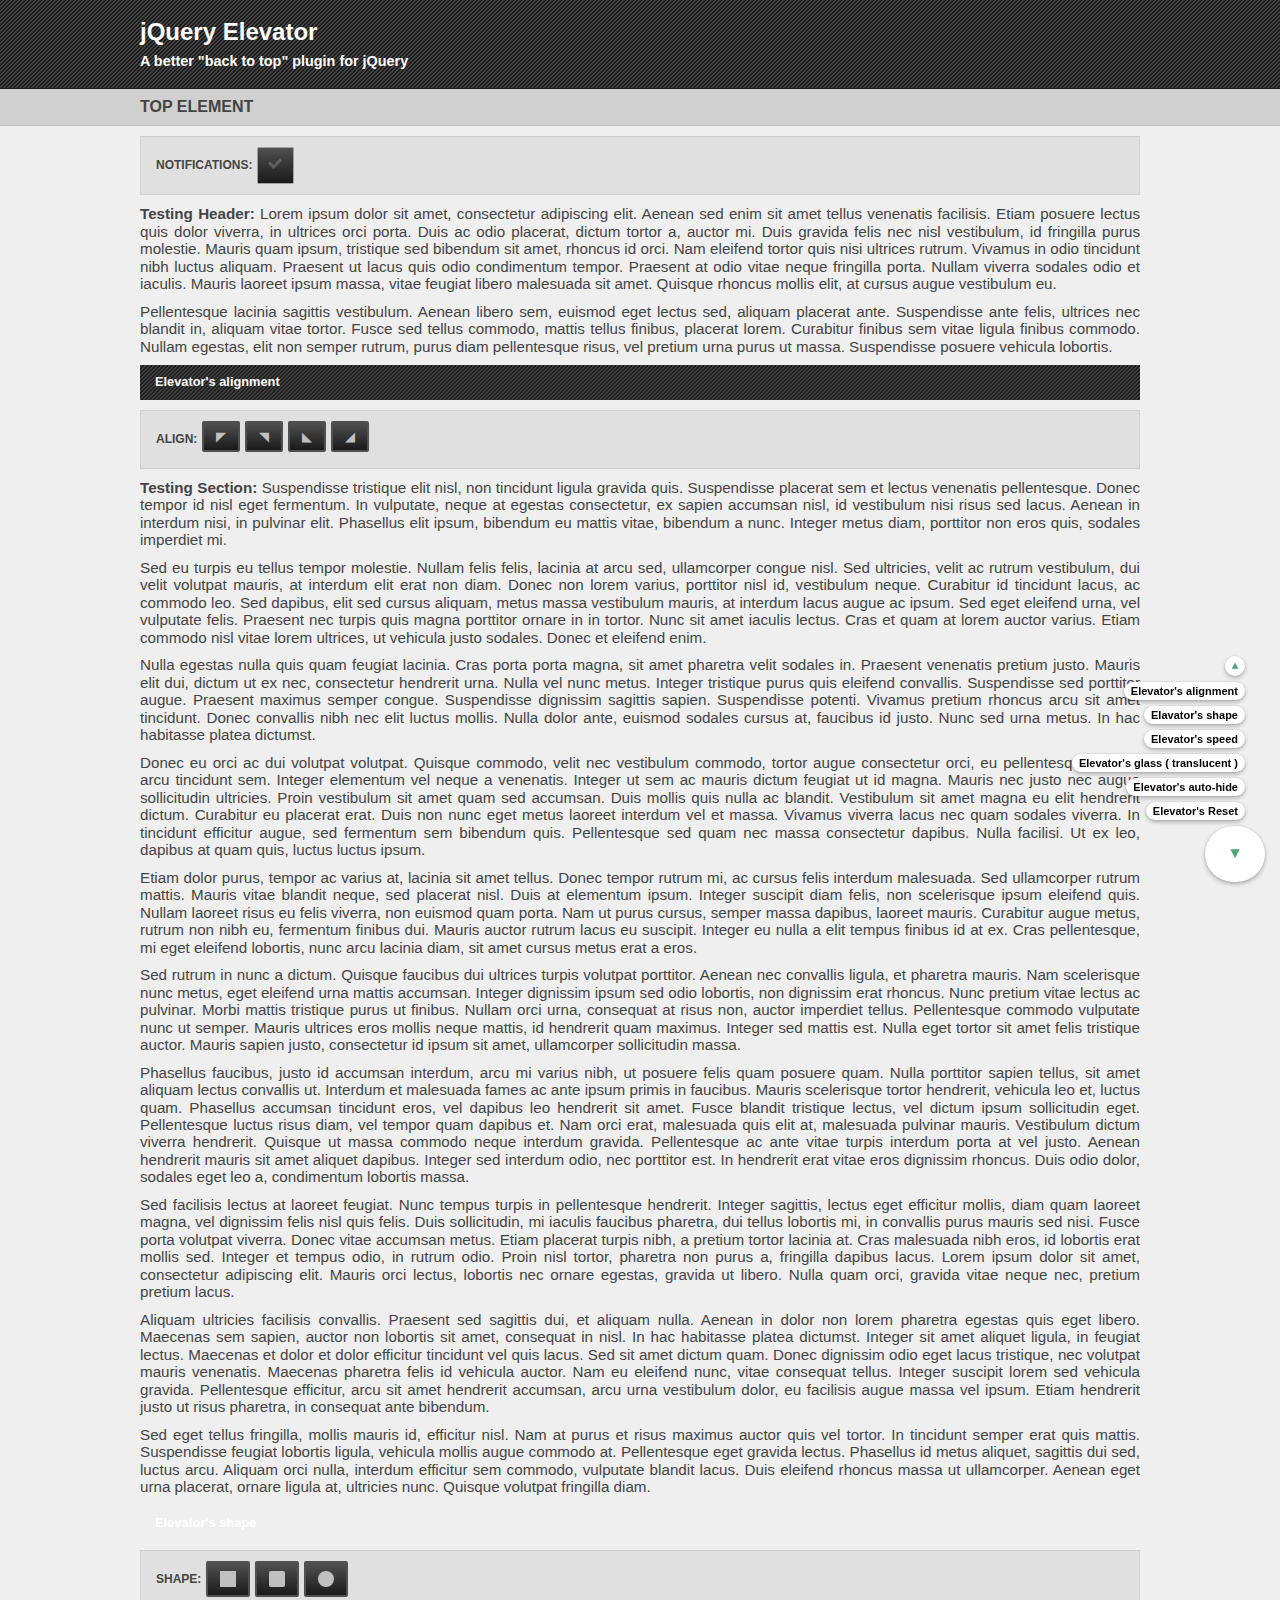
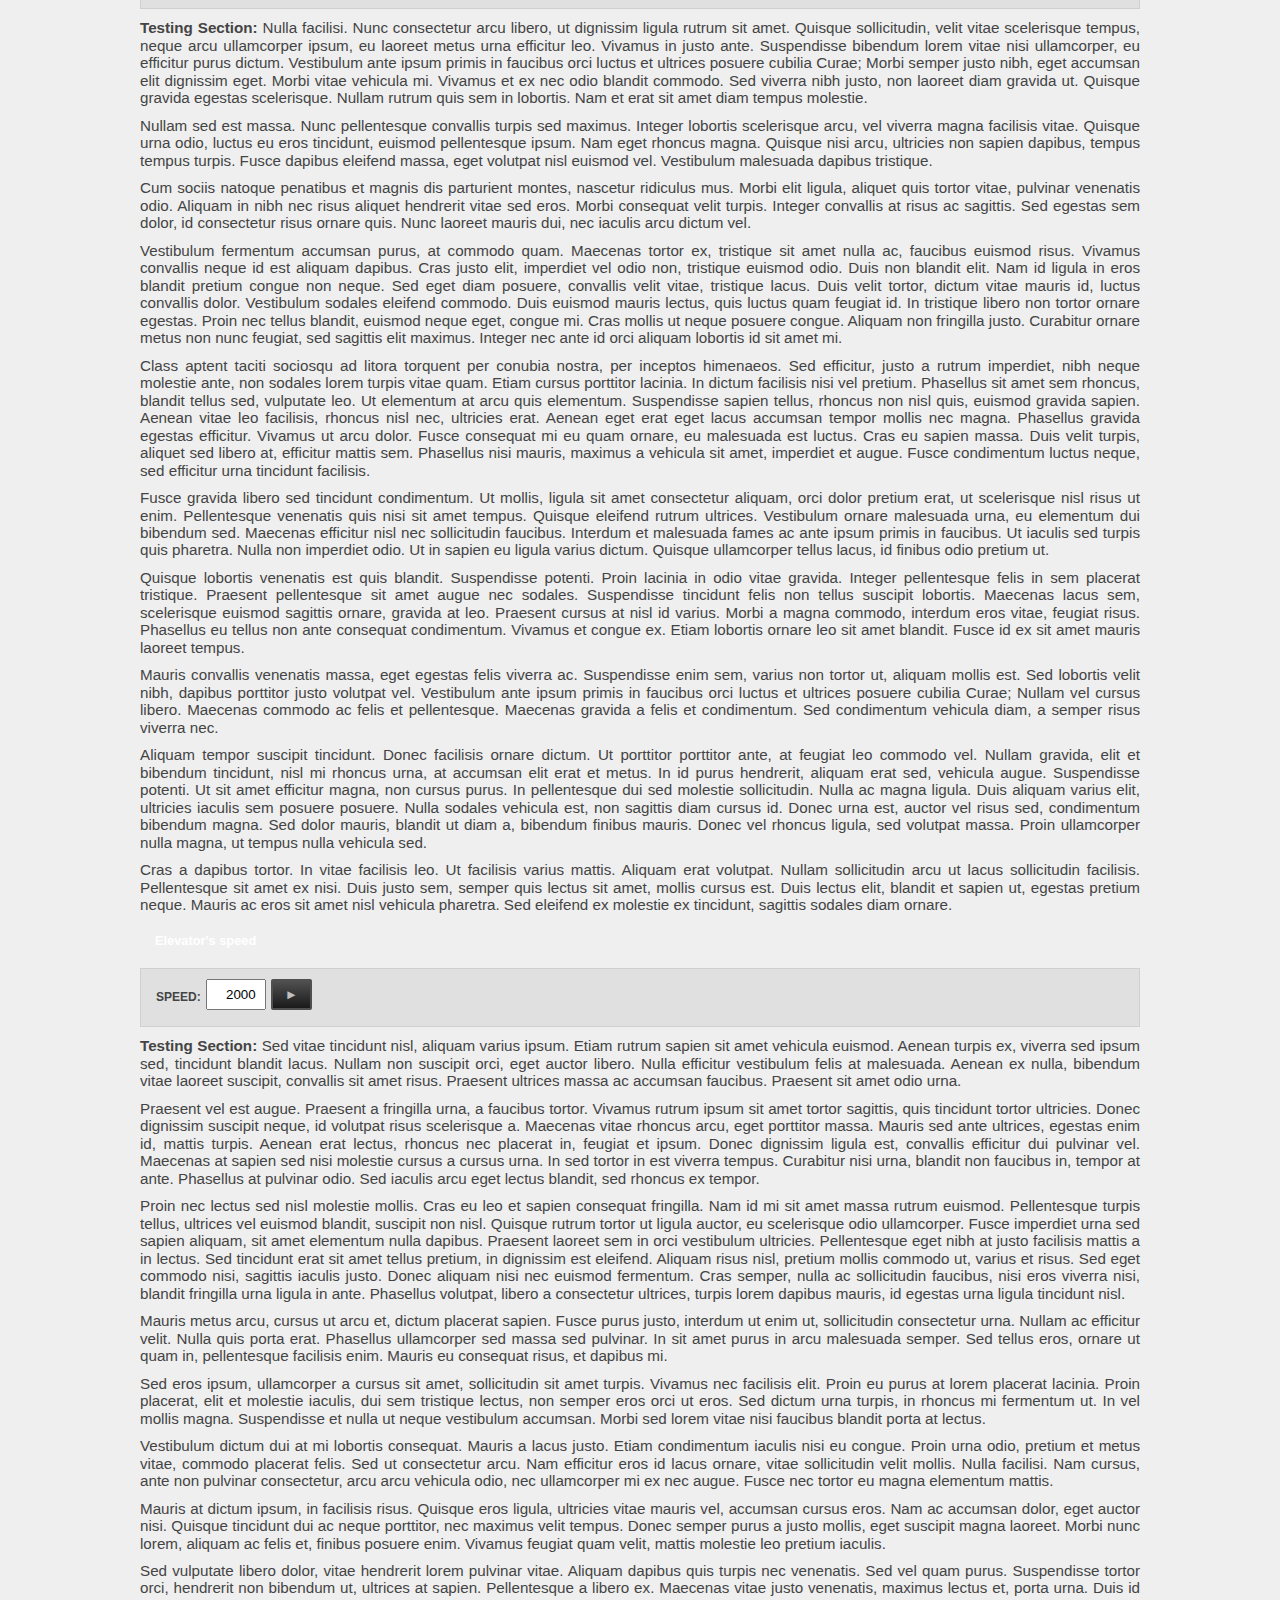
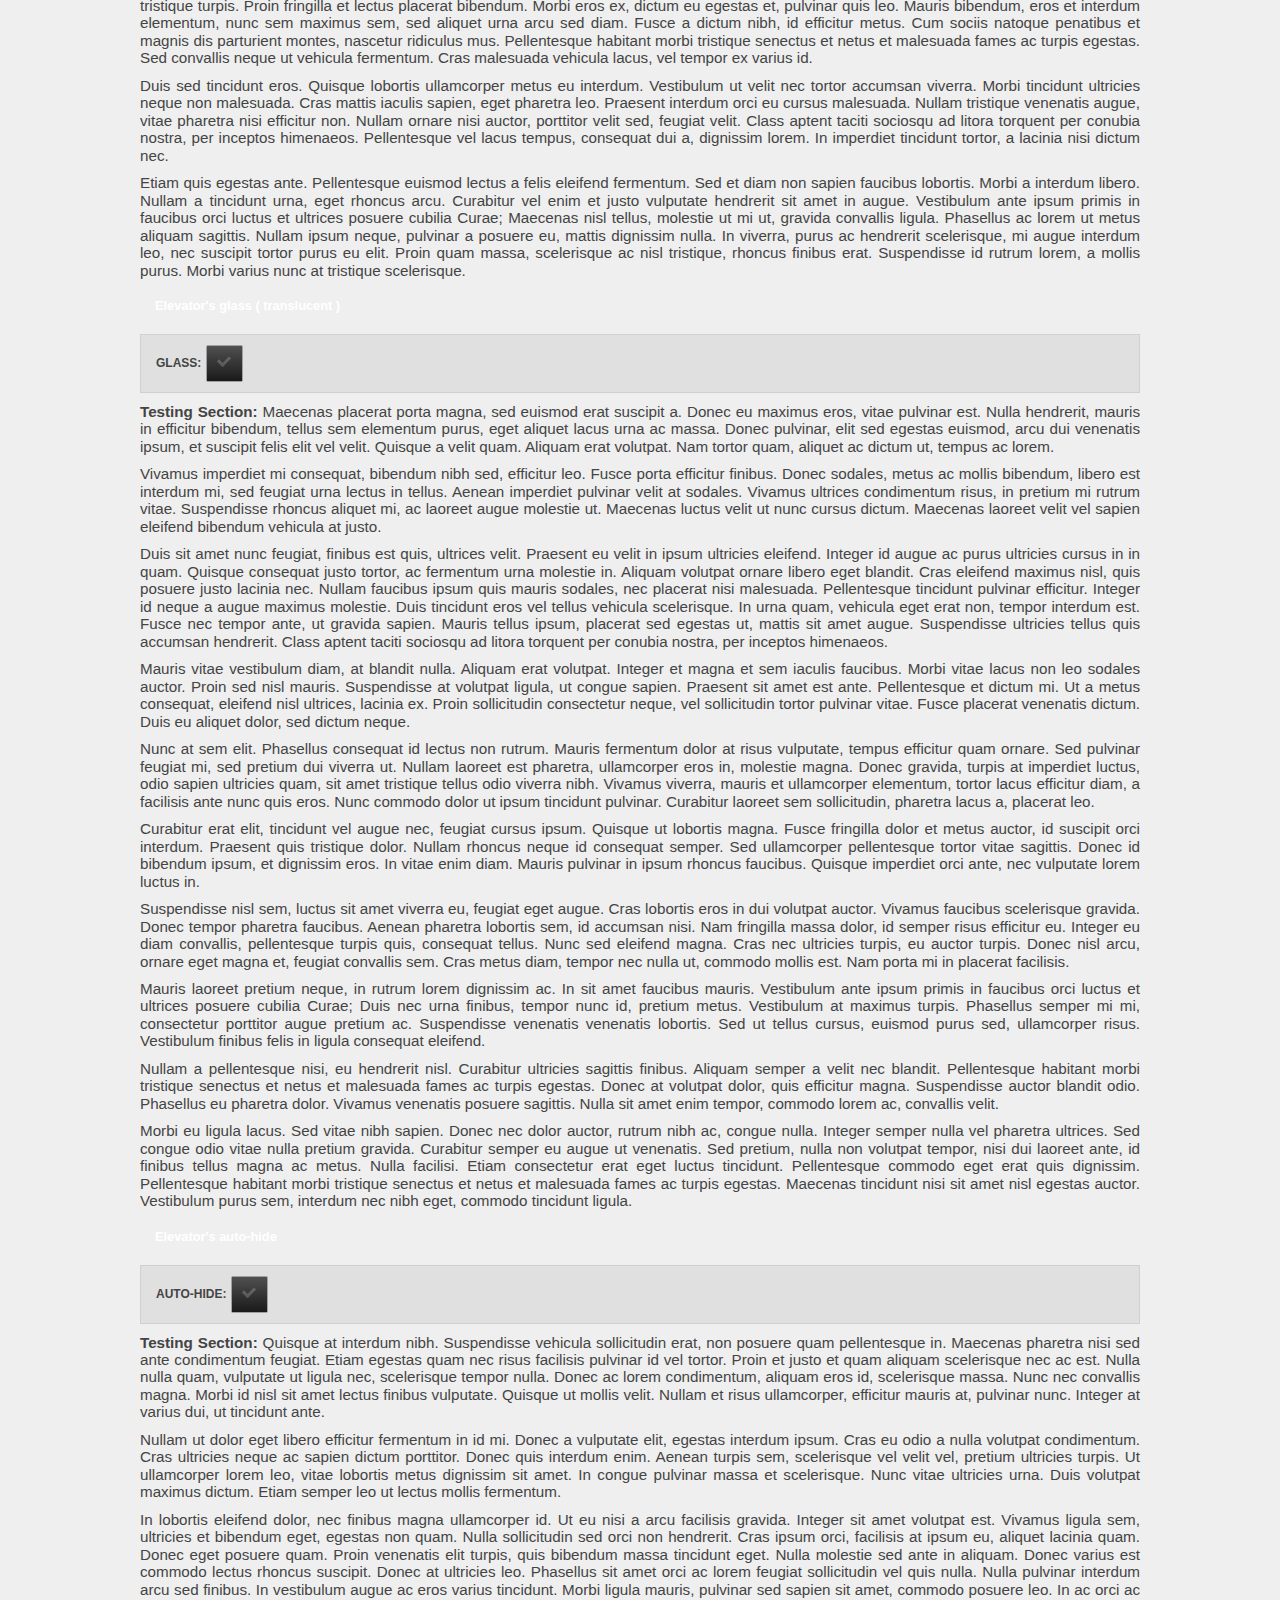
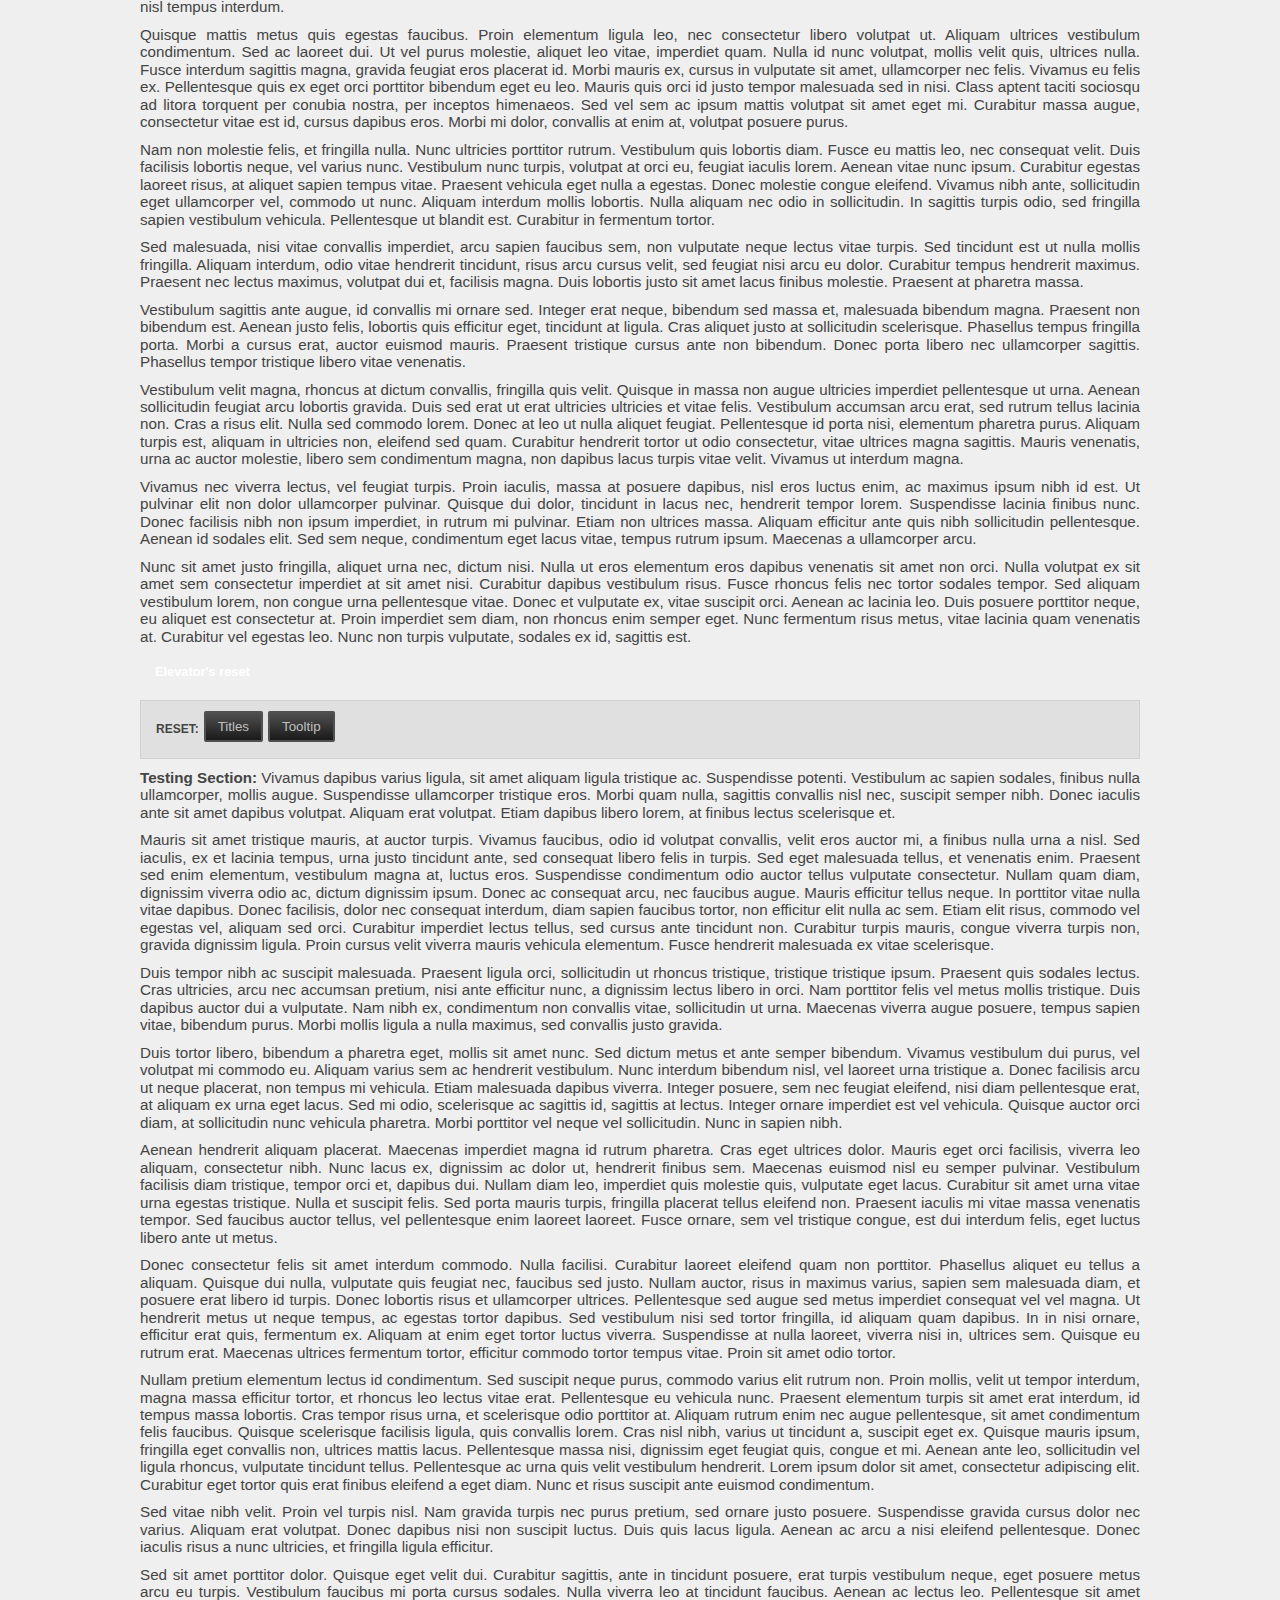
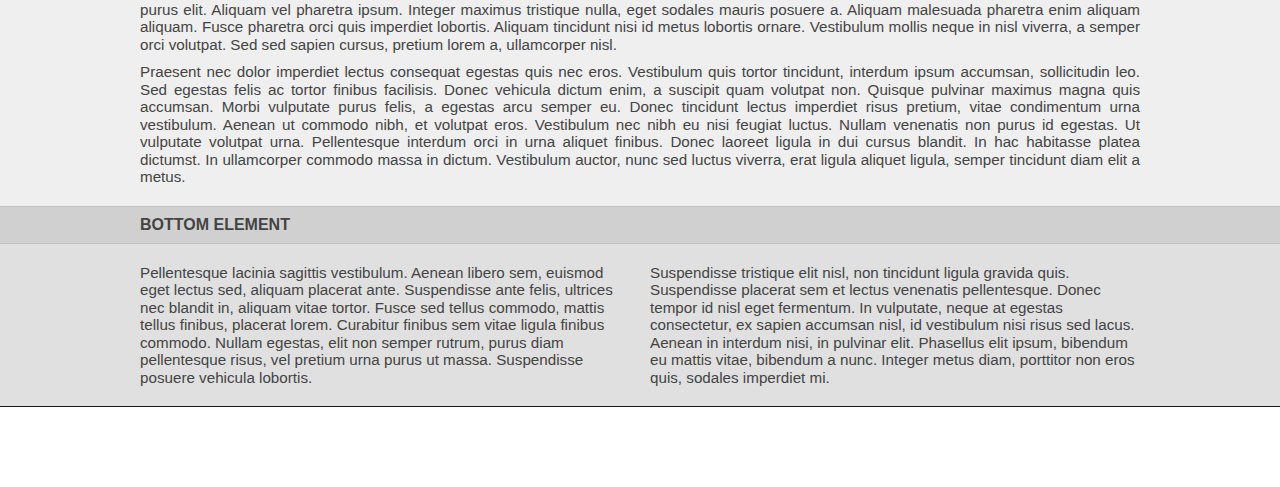
<file: assets/jq plugins/jquery-plugin-for-scroll-to-top-bottom-buttons-elevator/examples/index.html>
<!doctype html>
<html class="no-js" lang="">
<head>
    <meta charset="utf-8">
    <meta http-equiv="X-UA-Compatible" content="IE=edge">
    <title>jQuery Elevator</title>
    <meta name="description" content="inZycle - jQuery plugin: jQuery Elevator">
    <meta name="viewport" content="width=device-width, initial-scale=1">
    <link rel="stylesheet" type="text/css" href="../dist/jquery.elevator.min.css" />
    <link rel="stylesheet" type="text/css" href="css/reset.min.css" />
    <link rel="stylesheet" type="text/css" href="css/styles.css" />
</head>
<body>

    <!--[if lt IE 8]>
    <p class="browserupgrade">You are using an <strong>outdated</strong> browser. Please <a href="http://browsehappy.com/">upgrade your browser</a> to improve your experience.</p>
    <![endif]-->

    <header id="header" class="stripe">
        <div class="container">
            <h1>jQuery Elevator</h1>
            <h2>A better "back to top" plugin for jQuery</h2>
        </div>
    </header>

    <div id="top-element" data-title="Top element for elevator">
        <div class="container">
            <span>Top Element</span>
        </div>
    </div>

    <main id="main">

        <div class="container">

            <div class="controls">
                <div class="controls-notifications clearfix">
                    <span>Notifications: </span>

                    <div class="controls-checkbox">
                        <input type="checkbox" value="" id="controls-notifications" name="notifications" />
                        <label for="controls-notifications"></label>
                    </div>

                </div>
            </div>

            <p><strong>Testing Header:</strong> Lorem ipsum dolor sit amet, consectetur adipiscing elit. Aenean sed enim sit amet tellus venenatis facilisis. Etiam posuere lectus quis dolor viverra, in ultrices orci porta. Duis ac odio placerat, dictum tortor a, auctor mi. Duis gravida felis nec nisl vestibulum, id fringilla purus molestie. Mauris quam ipsum, tristique sed bibendum sit amet, rhoncus id orci. Nam eleifend tortor quis nisi ultrices rutrum. Vivamus in odio tincidunt nibh luctus aliquam. Praesent ut lacus quis odio condimentum tempor. Praesent at odio vitae neque fringilla porta. Nullam viverra sodales odio et iaculis. Mauris laoreet ipsum massa, vitae feugiat libero malesuada sit amet. Quisque rhoncus mollis elit, at cursus augue vestibulum eu.</p>
            <p>Pellentesque lacinia sagittis vestibulum. Aenean libero sem, euismod eget lectus sed, aliquam placerat ante. Suspendisse ante felis, ultrices nec blandit in, aliquam vitae tortor. Fusce sed tellus commodo, mattis tellus finibus, placerat lorem. Curabitur finibus sem vitae ligula finibus commodo. Nullam egestas, elit non semper rutrum, purus diam pellentesque risus, vel pretium urna purus ut massa. Suspendisse posuere vehicula lobortis.</p>
            <div class="section stripe" data-title="Elevator's alignment">
                <p>Elevator's alignment</p>
            </div>
            <div class="controls">
                <div class="controls-align clearfix">
                    <span>Align: </span>
                    <button data-align="top left" title="Top and Left">&#9700;</button>
                    <button data-align="top right" title="Top and Right">&#9701;</button>
                    <button data-align="bottom left" title="Bottom and Left">&#9699;</button>
                    <button data-align="bottom right" title="Bottom and Right">&#9698;</button>
                </div>
            </div>
            <p><strong>Testing Section:</strong> Suspendisse tristique elit nisl, non tincidunt ligula gravida quis. Suspendisse placerat sem et lectus venenatis pellentesque. Donec tempor id nisl eget fermentum. In vulputate, neque at egestas consectetur, ex sapien accumsan nisl, id vestibulum nisi risus sed lacus. Aenean in interdum nisi, in pulvinar elit. Phasellus elit ipsum, bibendum eu mattis vitae, bibendum a nunc. Integer metus diam, porttitor non eros quis, sodales imperdiet mi.</p>
            <p>Sed eu turpis eu tellus tempor molestie. Nullam felis felis, lacinia at arcu sed, ullamcorper congue nisl. Sed ultricies, velit ac rutrum vestibulum, dui velit volutpat mauris, at interdum elit erat non diam. Donec non lorem varius, porttitor nisl id, vestibulum neque. Curabitur id tincidunt lacus, ac commodo leo. Sed dapibus, elit sed cursus aliquam, metus massa vestibulum mauris, at interdum lacus augue ac ipsum. Sed eget eleifend urna, vel vulputate felis. Praesent nec turpis quis magna porttitor ornare in in tortor. Nunc sit amet iaculis lectus. Cras et quam at lorem auctor varius. Etiam commodo nisl vitae lorem ultrices, ut vehicula justo sodales. Donec et eleifend enim.</p>
            <p>Nulla egestas nulla quis quam feugiat lacinia. Cras porta porta magna, sit amet pharetra velit sodales in. Praesent venenatis pretium justo. Mauris elit dui, dictum ut ex nec, consectetur hendrerit urna. Nulla vel nunc metus. Integer tristique purus quis eleifend convallis. Suspendisse sed porttitor augue. Praesent maximus semper congue. Suspendisse dignissim sagittis sapien. Suspendisse potenti. Vivamus pretium rhoncus arcu sit amet tincidunt. Donec convallis nibh nec elit luctus mollis. Nulla dolor ante, euismod sodales cursus at, faucibus id justo. Nunc sed urna metus. In hac habitasse platea dictumst.</p>
            <p>Donec eu orci ac dui volutpat volutpat. Quisque commodo, velit nec vestibulum commodo, tortor augue consectetur orci, eu pellentesque sapien arcu tincidunt sem. Integer elementum vel neque a venenatis. Integer ut sem ac mauris dictum feugiat ut id magna. Mauris nec justo nec augue sollicitudin ultricies. Proin vestibulum sit amet quam sed accumsan. Duis mollis quis nulla ac blandit. Vestibulum sit amet magna eu elit hendrerit dictum. Curabitur eu placerat erat. Duis non nunc eget metus laoreet interdum vel et massa. Vivamus viverra lacus nec quam sodales viverra. In tincidunt efficitur augue, sed fermentum sem bibendum quis. Pellentesque sed quam nec massa consectetur dapibus. Nulla facilisi. Ut ex leo, dapibus at quam quis, luctus luctus ipsum.</p>
            <p>Etiam dolor purus, tempor ac varius at, lacinia sit amet tellus. Donec tempor rutrum mi, ac cursus felis interdum malesuada. Sed ullamcorper rutrum mattis. Mauris vitae blandit neque, sed placerat nisl. Duis at elementum ipsum. Integer suscipit diam felis, non scelerisque ipsum eleifend quis. Nullam laoreet risus eu felis viverra, non euismod quam porta. Nam ut purus cursus, semper massa dapibus, laoreet mauris. Curabitur augue metus, rutrum non nibh eu, fermentum finibus dui. Mauris auctor rutrum lacus eu suscipit. Integer eu nulla a elit tempus finibus id at ex. Cras pellentesque, mi eget eleifend lobortis, nunc arcu lacinia diam, sit amet cursus metus erat a eros.</p>
            <p>Sed rutrum in nunc a dictum. Quisque faucibus dui ultrices turpis volutpat porttitor. Aenean nec convallis ligula, et pharetra mauris. Nam scelerisque nunc metus, eget eleifend urna mattis accumsan. Integer dignissim ipsum sed odio lobortis, non dignissim erat rhoncus. Nunc pretium vitae lectus ac pulvinar. Morbi mattis tristique purus ut finibus. Nullam orci urna, consequat at risus non, auctor imperdiet tellus. Pellentesque commodo vulputate nunc ut semper. Mauris ultrices eros mollis neque mattis, id hendrerit quam maximus. Integer sed mattis est. Nulla eget tortor sit amet felis tristique auctor. Mauris sapien justo, consectetur id ipsum sit amet, ullamcorper sollicitudin massa.</p>
            <p>Phasellus faucibus, justo id accumsan interdum, arcu mi varius nibh, ut posuere felis quam posuere quam. Nulla porttitor sapien tellus, sit amet aliquam lectus convallis ut. Interdum et malesuada fames ac ante ipsum primis in faucibus. Mauris scelerisque tortor hendrerit, vehicula leo et, luctus quam. Phasellus accumsan tincidunt eros, vel dapibus leo hendrerit sit amet. Fusce blandit tristique lectus, vel dictum ipsum sollicitudin eget. Pellentesque luctus risus diam, vel tempor quam dapibus et. Nam orci erat, malesuada quis elit at, malesuada pulvinar mauris. Vestibulum dictum viverra hendrerit. Quisque ut massa commodo neque interdum gravida. Pellentesque ac ante vitae turpis interdum porta at vel justo. Aenean hendrerit mauris sit amet aliquet dapibus. Integer sed interdum odio, nec porttitor est. In hendrerit erat vitae eros dignissim rhoncus. Duis odio dolor, sodales eget leo a, condimentum lobortis massa.</p>
            <p>Sed facilisis lectus at laoreet feugiat. Nunc tempus turpis in pellentesque hendrerit. Integer sagittis, lectus eget efficitur mollis, diam quam laoreet magna, vel dignissim felis nisl quis felis. Duis sollicitudin, mi iaculis faucibus pharetra, dui tellus lobortis mi, in convallis purus mauris sed nisi. Fusce porta volutpat viverra. Donec vitae accumsan metus. Etiam placerat turpis nibh, a pretium tortor lacinia at. Cras malesuada nibh eros, id lobortis erat mollis sed. Integer et tempus odio, in rutrum odio. Proin nisl tortor, pharetra non purus a, fringilla dapibus lacus. Lorem ipsum dolor sit amet, consectetur adipiscing elit. Mauris orci lectus, lobortis nec ornare egestas, gravida ut libero. Nulla quam orci, gravida vitae neque nec, pretium pretium lacus.</p>
            <p>Aliquam ultricies facilisis convallis. Praesent sed sagittis dui, et aliquam nulla. Aenean in dolor non lorem pharetra egestas quis eget libero. Maecenas sem sapien, auctor non lobortis sit amet, consequat in nisl. In hac habitasse platea dictumst. Integer sit amet aliquet ligula, in feugiat lectus. Maecenas et dolor et dolor efficitur tincidunt vel quis lacus. Sed sit amet dictum quam. Donec dignissim odio eget lacus tristique, nec volutpat mauris venenatis. Maecenas pharetra felis id vehicula auctor. Nam eu eleifend nunc, vitae consequat tellus. Integer suscipit lorem sed vehicula gravida. Pellentesque efficitur, arcu sit amet hendrerit accumsan, arcu urna vestibulum dolor, eu facilisis augue massa vel ipsum. Etiam hendrerit justo ut risus pharetra, in consequat ante bibendum.</p>
            <p>Sed eget tellus fringilla, mollis mauris id, efficitur nisl. Nam at purus et risus maximus auctor quis vel tortor. In tincidunt semper erat quis mattis. Suspendisse feugiat lobortis ligula, vehicula mollis augue commodo at. Pellentesque eget gravida lectus. Phasellus id metus aliquet, sagittis dui sed, luctus arcu. Aliquam orci nulla, interdum efficitur sem commodo, vulputate blandit lacus. Duis eleifend rhoncus massa ut ullamcorper. Aenean eget urna placerat, ornare ligula at, ultricies nunc. Quisque volutpat fringilla diam.</p>
            <div class="section stripe" data-title="Elavator's shape">
                <p>Elevator's shape</p>
            </div>
            <div class="controls">
                <div class="controls-shape clearfix">
                    <span>Shape: </span>
                    <button data-shape="square" title="Square Shape"><i class="shape-square"></i></button>
                    <button data-shape="rounded" title="Rounded Shape"><i class="shape-rounded"></i></button>
                    <button data-shape="circle" title="Circle Shape"><i class="shape-circle"></i></button>
                </div>
            </div>
            <p><strong>Testing Section:</strong> Nulla facilisi. Nunc consectetur arcu libero, ut dignissim ligula rutrum sit amet. Quisque sollicitudin, velit vitae scelerisque tempus, neque arcu ullamcorper ipsum, eu laoreet metus urna efficitur leo. Vivamus in justo ante. Suspendisse bibendum lorem vitae nisi ullamcorper, eu efficitur purus dictum. Vestibulum ante ipsum primis in faucibus orci luctus et ultrices posuere cubilia Curae; Morbi semper justo nibh, eget accumsan elit dignissim eget. Morbi vitae vehicula mi. Vivamus et ex nec odio blandit commodo. Sed viverra nibh justo, non laoreet diam gravida ut. Quisque gravida egestas scelerisque. Nullam rutrum quis sem in lobortis. Nam et erat sit amet diam tempus molestie.</p>
            <p>Nullam sed est massa. Nunc pellentesque convallis turpis sed maximus. Integer lobortis scelerisque arcu, vel viverra magna facilisis vitae. Quisque urna odio, luctus eu eros tincidunt, euismod pellentesque ipsum. Nam eget rhoncus magna. Quisque nisi arcu, ultricies non sapien dapibus, tempus tempus turpis. Fusce dapibus eleifend massa, eget volutpat nisl euismod vel. Vestibulum malesuada dapibus tristique.</p>
            <p>Cum sociis natoque penatibus et magnis dis parturient montes, nascetur ridiculus mus. Morbi elit ligula, aliquet quis tortor vitae, pulvinar venenatis odio. Aliquam in nibh nec risus aliquet hendrerit vitae sed eros. Morbi consequat velit turpis. Integer convallis at risus ac sagittis. Sed egestas sem dolor, id consectetur risus ornare quis. Nunc laoreet mauris dui, nec iaculis arcu dictum vel.</p>
            <p>Vestibulum fermentum accumsan purus, at commodo quam. Maecenas tortor ex, tristique sit amet nulla ac, faucibus euismod risus. Vivamus convallis neque id est aliquam dapibus. Cras justo elit, imperdiet vel odio non, tristique euismod odio. Duis non blandit elit. Nam id ligula in eros blandit pretium congue non neque. Sed eget diam posuere, convallis velit vitae, tristique lacus. Duis velit tortor, dictum vitae mauris id, luctus convallis dolor. Vestibulum sodales eleifend commodo. Duis euismod mauris lectus, quis luctus quam feugiat id. In tristique libero non tortor ornare egestas. Proin nec tellus blandit, euismod neque eget, congue mi. Cras mollis ut neque posuere congue. Aliquam non fringilla justo. Curabitur ornare metus non nunc feugiat, sed sagittis elit maximus. Integer nec ante id orci aliquam lobortis id sit amet mi.</p>
            <p>Class aptent taciti sociosqu ad litora torquent per conubia nostra, per inceptos himenaeos. Sed efficitur, justo a rutrum imperdiet, nibh neque molestie ante, non sodales lorem turpis vitae quam. Etiam cursus porttitor lacinia. In dictum facilisis nisi vel pretium. Phasellus sit amet sem rhoncus, blandit tellus sed, vulputate leo. Ut elementum at arcu quis elementum. Suspendisse sapien tellus, rhoncus non nisl quis, euismod gravida sapien. Aenean vitae leo facilisis, rhoncus nisl nec, ultricies erat. Aenean eget erat eget lacus accumsan tempor mollis nec magna. Phasellus gravida egestas efficitur. Vivamus ut arcu dolor. Fusce consequat mi eu quam ornare, eu malesuada est luctus. Cras eu sapien massa. Duis velit turpis, aliquet sed libero at, efficitur mattis sem. Phasellus nisi mauris, maximus a vehicula sit amet, imperdiet et augue. Fusce condimentum luctus neque, sed efficitur urna tincidunt facilisis.</p>
            <p>Fusce gravida libero sed tincidunt condimentum. Ut mollis, ligula sit amet consectetur aliquam, orci dolor pretium erat, ut scelerisque nisl risus ut enim. Pellentesque venenatis quis nisi sit amet tempus. Quisque eleifend rutrum ultrices. Vestibulum ornare malesuada urna, eu elementum dui bibendum sed. Maecenas efficitur nisl nec sollicitudin faucibus. Interdum et malesuada fames ac ante ipsum primis in faucibus. Ut iaculis sed turpis quis pharetra. Nulla non imperdiet odio. Ut in sapien eu ligula varius dictum. Quisque ullamcorper tellus lacus, id finibus odio pretium ut.</p>
            <p>Quisque lobortis venenatis est quis blandit. Suspendisse potenti. Proin lacinia in odio vitae gravida. Integer pellentesque felis in sem placerat tristique. Praesent pellentesque sit amet augue nec sodales. Suspendisse tincidunt felis non tellus suscipit lobortis. Maecenas lacus sem, scelerisque euismod sagittis ornare, gravida at leo. Praesent cursus at nisl id varius. Morbi a magna commodo, interdum eros vitae, feugiat risus. Phasellus eu tellus non ante consequat condimentum. Vivamus et congue ex. Etiam lobortis ornare leo sit amet blandit. Fusce id ex sit amet mauris laoreet tempus.</p>
            <p>Mauris convallis venenatis massa, eget egestas felis viverra ac. Suspendisse enim sem, varius non tortor ut, aliquam mollis est. Sed lobortis velit nibh, dapibus porttitor justo volutpat vel. Vestibulum ante ipsum primis in faucibus orci luctus et ultrices posuere cubilia Curae; Nullam vel cursus libero. Maecenas commodo ac felis et pellentesque. Maecenas gravida a felis et condimentum. Sed condimentum vehicula diam, a semper risus viverra nec.</p>
            <p>Aliquam tempor suscipit tincidunt. Donec facilisis ornare dictum. Ut porttitor porttitor ante, at feugiat leo commodo vel. Nullam gravida, elit et bibendum tincidunt, nisl mi rhoncus urna, at accumsan elit erat et metus. In id purus hendrerit, aliquam erat sed, vehicula augue. Suspendisse potenti. Ut sit amet efficitur magna, non cursus purus. In pellentesque dui sed molestie sollicitudin. Nulla ac magna ligula. Duis aliquam varius elit, ultricies iaculis sem posuere posuere. Nulla sodales vehicula est, non sagittis diam cursus id. Donec urna est, auctor vel risus sed, condimentum bibendum magna. Sed dolor mauris, blandit ut diam a, bibendum finibus mauris. Donec vel rhoncus ligula, sed volutpat massa. Proin ullamcorper nulla magna, ut tempus nulla vehicula sed.</p>
            <p>Cras a dapibus tortor. In vitae facilisis leo. Ut facilisis varius mattis. Aliquam erat volutpat. Nullam sollicitudin arcu ut lacus sollicitudin facilisis. Pellentesque sit amet ex nisi. Duis justo sem, semper quis lectus sit amet, mollis cursus est. Duis lectus elit, blandit et sapien ut, egestas pretium neque. Mauris ac eros sit amet nisl vehicula pharetra. Sed eleifend ex molestie ex tincidunt, sagittis sodales diam ornare.</p>
            <div class="section stripe" data-title="Elevator's speed">
                <p>Elevator's speed</p>
            </div>
            <div class="controls">
                <div class="controls-speed clearfix">
                    <span>Speed: </span>
                    <input type="text" name="speed" maxlength="5" value="2000" />
                    <button>&#9658;</button>
                </div>
            </div>
            <p><strong>Testing Section:</strong> Sed vitae tincidunt nisl, aliquam varius ipsum. Etiam rutrum sapien sit amet vehicula euismod. Aenean turpis ex, viverra sed ipsum sed, tincidunt blandit lacus. Nullam non suscipit orci, eget auctor libero. Nulla efficitur vestibulum felis at malesuada. Aenean ex nulla, bibendum vitae laoreet suscipit, convallis sit amet risus. Praesent ultrices massa ac accumsan faucibus. Praesent sit amet odio urna.</p>
            <p>Praesent vel est augue. Praesent a fringilla urna, a faucibus tortor. Vivamus rutrum ipsum sit amet tortor sagittis, quis tincidunt tortor ultricies. Donec dignissim suscipit neque, id volutpat risus scelerisque a. Maecenas vitae rhoncus arcu, eget porttitor massa. Mauris sed ante ultrices, egestas enim id, mattis turpis. Aenean erat lectus, rhoncus nec placerat in, feugiat et ipsum. Donec dignissim ligula est, convallis efficitur dui pulvinar vel. Maecenas at sapien sed nisi molestie cursus a cursus urna. In sed tortor in est viverra tempus. Curabitur nisi urna, blandit non faucibus in, tempor at ante. Phasellus at pulvinar odio. Sed iaculis arcu eget lectus blandit, sed rhoncus ex tempor.</p>
            <p>Proin nec lectus sed nisl molestie mollis. Cras eu leo et sapien consequat fringilla. Nam id mi sit amet massa rutrum euismod. Pellentesque turpis tellus, ultrices vel euismod blandit, suscipit non nisl. Quisque rutrum tortor ut ligula auctor, eu scelerisque odio ullamcorper. Fusce imperdiet urna sed sapien aliquam, sit amet elementum nulla dapibus. Praesent laoreet sem in orci vestibulum ultricies. Pellentesque eget nibh at justo facilisis mattis a in lectus. Sed tincidunt erat sit amet tellus pretium, in dignissim est eleifend. Aliquam risus nisl, pretium mollis commodo ut, varius et risus. Sed eget commodo nisi, sagittis iaculis justo. Donec aliquam nisi nec euismod fermentum. Cras semper, nulla ac sollicitudin faucibus, nisi eros viverra nisi, blandit fringilla urna ligula in ante. Phasellus volutpat, libero a consectetur ultrices, turpis lorem dapibus mauris, id egestas urna ligula tincidunt nisl.</p>
            <p>Mauris metus arcu, cursus ut arcu et, dictum placerat sapien. Fusce purus justo, interdum ut enim ut, sollicitudin consectetur urna. Nullam ac efficitur velit. Nulla quis porta erat. Phasellus ullamcorper sed massa sed pulvinar. In sit amet purus in arcu malesuada semper. Sed tellus eros, ornare ut quam in, pellentesque facilisis enim. Mauris eu consequat risus, et dapibus mi.</p>
            <p>Sed eros ipsum, ullamcorper a cursus sit amet, sollicitudin sit amet turpis. Vivamus nec facilisis elit. Proin eu purus at lorem placerat lacinia. Proin placerat, elit et molestie iaculis, dui sem tristique lectus, non semper eros orci ut eros. Sed dictum urna turpis, in rhoncus mi fermentum ut. In vel mollis magna. Suspendisse et nulla ut neque vestibulum accumsan. Morbi sed lorem vitae nisi faucibus blandit porta at lectus.</p>
            <p>Vestibulum dictum dui at mi lobortis consequat. Mauris a lacus justo. Etiam condimentum iaculis nisi eu congue. Proin urna odio, pretium et metus vitae, commodo placerat felis. Sed ut consectetur arcu. Nam efficitur eros id lacus ornare, vitae sollicitudin velit mollis. Nulla facilisi. Nam cursus, ante non pulvinar consectetur, arcu arcu vehicula odio, nec ullamcorper mi ex nec augue. Fusce nec tortor eu magna elementum mattis.</p>
            <p>Mauris at dictum ipsum, in facilisis risus. Quisque eros ligula, ultricies vitae mauris vel, accumsan cursus eros. Nam ac accumsan dolor, eget auctor nisi. Quisque tincidunt dui ac neque porttitor, nec maximus velit tempus. Donec semper purus a justo mollis, eget suscipit magna laoreet. Morbi nunc lorem, aliquam ac felis et, finibus posuere enim. Vivamus feugiat quam velit, mattis molestie leo pretium iaculis.</p>
            <p>Sed vulputate libero dolor, vitae hendrerit lorem pulvinar vitae. Aliquam dapibus quis turpis nec venenatis. Sed vel quam purus. Suspendisse tortor orci, hendrerit non bibendum ut, ultrices at sapien. Pellentesque a libero ex. Maecenas vitae justo venenatis, maximus lectus et, porta urna. Duis id tristique turpis. Proin fringilla et lectus placerat bibendum. Morbi eros ex, dictum eu egestas et, pulvinar quis leo. Mauris bibendum, eros et interdum elementum, nunc sem maximus sem, sed aliquet urna arcu sed diam. Fusce a dictum nibh, id efficitur metus. Cum sociis natoque penatibus et magnis dis parturient montes, nascetur ridiculus mus. Pellentesque habitant morbi tristique senectus et netus et malesuada fames ac turpis egestas. Sed convallis neque ut vehicula fermentum. Cras malesuada vehicula lacus, vel tempor ex varius id.</p>
            <p>Duis sed tincidunt eros. Quisque lobortis ullamcorper metus eu interdum. Vestibulum ut velit nec tortor accumsan viverra. Morbi tincidunt ultricies neque non malesuada. Cras mattis iaculis sapien, eget pharetra leo. Praesent interdum orci eu cursus malesuada. Nullam tristique venenatis augue, vitae pharetra nisi efficitur non. Nullam ornare nisi auctor, porttitor velit sed, feugiat velit. Class aptent taciti sociosqu ad litora torquent per conubia nostra, per inceptos himenaeos. Pellentesque vel lacus tempus, consequat dui a, dignissim lorem. In imperdiet tincidunt tortor, a lacinia nisi dictum nec.</p>
            <p>Etiam quis egestas ante. Pellentesque euismod lectus a felis eleifend fermentum. Sed et diam non sapien faucibus lobortis. Morbi a interdum libero. Nullam a tincidunt urna, eget rhoncus arcu. Curabitur vel enim et justo vulputate hendrerit sit amet in augue. Vestibulum ante ipsum primis in faucibus orci luctus et ultrices posuere cubilia Curae; Maecenas nisl tellus, molestie ut mi ut, gravida convallis ligula. Phasellus ac lorem ut metus aliquam sagittis. Nullam ipsum neque, pulvinar a posuere eu, mattis dignissim nulla. In viverra, purus ac hendrerit scelerisque, mi augue interdum leo, nec suscipit tortor purus eu elit. Proin quam massa, scelerisque ac nisl tristique, rhoncus finibus erat. Suspendisse id rutrum lorem, a mollis purus. Morbi varius nunc at tristique scelerisque.</p>
            <div class="section stripe" data-title="Elevator's glass ( translucent )">
                <p>Elevator's glass ( translucent )</p>
            </div>
            <div class="controls">
                <div class="controls-glass clearfix">
                    <span>Glass: </span>

                    <div class="controls-checkbox">
                        <input type="checkbox" value="" id="controls-glass" name="glass" />
                        <label for="controls-glass"></label>
                    </div>

                </div>
            </div>
            <p><strong>Testing Section:</strong> Maecenas placerat porta magna, sed euismod erat suscipit a. Donec eu maximus eros, vitae pulvinar est. Nulla hendrerit, mauris in efficitur bibendum, tellus sem elementum purus, eget aliquet lacus urna ac massa. Donec pulvinar, elit sed egestas euismod, arcu dui venenatis ipsum, et suscipit felis elit vel velit. Quisque a velit quam. Aliquam erat volutpat. Nam tortor quam, aliquet ac dictum ut, tempus ac lorem.</p>
            <p>Vivamus imperdiet mi consequat, bibendum nibh sed, efficitur leo. Fusce porta efficitur finibus. Donec sodales, metus ac mollis bibendum, libero est interdum mi, sed feugiat urna lectus in tellus. Aenean imperdiet pulvinar velit at sodales. Vivamus ultrices condimentum risus, in pretium mi rutrum vitae. Suspendisse rhoncus aliquet mi, ac laoreet augue molestie ut. Maecenas luctus velit ut nunc cursus dictum. Maecenas laoreet velit vel sapien eleifend bibendum vehicula at justo.</p>
            <p>Duis sit amet nunc feugiat, finibus est quis, ultrices velit. Praesent eu velit in ipsum ultricies eleifend. Integer id augue ac purus ultricies cursus in in quam. Quisque consequat justo tortor, ac fermentum urna molestie in. Aliquam volutpat ornare libero eget blandit. Cras eleifend maximus nisl, quis posuere justo lacinia nec. Nullam faucibus ipsum quis mauris sodales, nec placerat nisi malesuada. Pellentesque tincidunt pulvinar efficitur. Integer id neque a augue maximus molestie. Duis tincidunt eros vel tellus vehicula scelerisque. In urna quam, vehicula eget erat non, tempor interdum est. Fusce nec tempor ante, ut gravida sapien. Mauris tellus ipsum, placerat sed egestas ut, mattis sit amet augue. Suspendisse ultricies tellus quis accumsan hendrerit. Class aptent taciti sociosqu ad litora torquent per conubia nostra, per inceptos himenaeos.</p>
            <p>Mauris vitae vestibulum diam, at blandit nulla. Aliquam erat volutpat. Integer et magna et sem iaculis faucibus. Morbi vitae lacus non leo sodales auctor. Proin sed nisl mauris. Suspendisse at volutpat ligula, ut congue sapien. Praesent sit amet est ante. Pellentesque et dictum mi. Ut a metus consequat, eleifend nisl ultrices, lacinia ex. Proin sollicitudin consectetur neque, vel sollicitudin tortor pulvinar vitae. Fusce placerat venenatis dictum. Duis eu aliquet dolor, sed dictum neque.</p>
            <p>Nunc at sem elit. Phasellus consequat id lectus non rutrum. Mauris fermentum dolor at risus vulputate, tempus efficitur quam ornare. Sed pulvinar feugiat mi, sed pretium dui viverra ut. Nullam laoreet est pharetra, ullamcorper eros in, molestie magna. Donec gravida, turpis at imperdiet luctus, odio sapien ultricies quam, sit amet tristique tellus odio viverra nibh. Vivamus viverra, mauris et ullamcorper elementum, tortor lacus efficitur diam, a facilisis ante nunc quis eros. Nunc commodo dolor ut ipsum tincidunt pulvinar. Curabitur laoreet sem sollicitudin, pharetra lacus a, placerat leo.</p>
            <p>Curabitur erat elit, tincidunt vel augue nec, feugiat cursus ipsum. Quisque ut lobortis magna. Fusce fringilla dolor et metus auctor, id suscipit orci interdum. Praesent quis tristique dolor. Nullam rhoncus neque id consequat semper. Sed ullamcorper pellentesque tortor vitae sagittis. Donec id bibendum ipsum, et dignissim eros. In vitae enim diam. Mauris pulvinar in ipsum rhoncus faucibus. Quisque imperdiet orci ante, nec vulputate lorem luctus in.</p>
            <p>Suspendisse nisl sem, luctus sit amet viverra eu, feugiat eget augue. Cras lobortis eros in dui volutpat auctor. Vivamus faucibus scelerisque gravida. Donec tempor pharetra faucibus. Aenean pharetra lobortis sem, id accumsan nisi. Nam fringilla massa dolor, id semper risus efficitur eu. Integer eu diam convallis, pellentesque turpis quis, consequat tellus. Nunc sed eleifend magna. Cras nec ultricies turpis, eu auctor turpis. Donec nisl arcu, ornare eget magna et, feugiat convallis sem. Cras metus diam, tempor nec nulla ut, commodo mollis est. Nam porta mi in placerat facilisis.</p>
            <p>Mauris laoreet pretium neque, in rutrum lorem dignissim ac. In sit amet faucibus mauris. Vestibulum ante ipsum primis in faucibus orci luctus et ultrices posuere cubilia Curae; Duis nec urna finibus, tempor nunc id, pretium metus. Vestibulum at maximus turpis. Phasellus semper mi mi, consectetur porttitor augue pretium ac. Suspendisse venenatis venenatis lobortis. Sed ut tellus cursus, euismod purus sed, ullamcorper risus. Vestibulum finibus felis in ligula consequat eleifend.</p>
            <p>Nullam a pellentesque nisi, eu hendrerit nisl. Curabitur ultricies sagittis finibus. Aliquam semper a velit nec blandit. Pellentesque habitant morbi tristique senectus et netus et malesuada fames ac turpis egestas. Donec at volutpat dolor, quis efficitur magna. Suspendisse auctor blandit odio. Phasellus eu pharetra dolor. Vivamus venenatis posuere sagittis. Nulla sit amet enim tempor, commodo lorem ac, convallis velit.</p>
            <p>Morbi eu ligula lacus. Sed vitae nibh sapien. Donec nec dolor auctor, rutrum nibh ac, congue nulla. Integer semper nulla vel pharetra ultrices. Sed congue odio vitae nulla pretium gravida. Curabitur semper eu augue ut venenatis. Sed pretium, nulla non volutpat tempor, nisi dui laoreet ante, id finibus tellus magna ac metus. Nulla facilisi. Etiam consectetur erat eget luctus tincidunt. Pellentesque commodo eget erat quis dignissim. Pellentesque habitant morbi tristique senectus et netus et malesuada fames ac turpis egestas. Maecenas tincidunt nisi sit amet nisl egestas auctor. Vestibulum purus sem, interdum nec nibh eget, commodo tincidunt ligula.</p>
            <div class="section stripe" data-title="Elevator's auto-hide">
                <p>Elevator's auto-hide</p>
            </div>
            <div class="controls">
                <div class="controls-hide clearfix">
                    <span>Auto-hide: </span>

                    <div class="controls-checkbox">
                        <input type="checkbox" value="" id="controls-autohide" name="auto-hide" />
                        <label for="controls-autohide"></label>
                    </div>

                </div>
            </div>
            <p><strong>Testing Section:</strong> Quisque at interdum nibh. Suspendisse vehicula sollicitudin erat, non posuere quam pellentesque in. Maecenas pharetra nisi sed ante condimentum feugiat. Etiam egestas quam nec risus facilisis pulvinar id vel tortor. Proin et justo et quam aliquam scelerisque nec ac est. Nulla nulla quam, vulputate ut ligula nec, scelerisque tempor nulla. Donec ac lorem condimentum, aliquam eros id, scelerisque massa. Nunc nec convallis magna. Morbi id nisl sit amet lectus finibus vulputate. Quisque ut mollis velit. Nullam et risus ullamcorper, efficitur mauris at, pulvinar nunc. Integer at varius dui, ut tincidunt ante.</p>
            <p>Nullam ut dolor eget libero efficitur fermentum in id mi. Donec a vulputate elit, egestas interdum ipsum. Cras eu odio a nulla volutpat condimentum. Cras ultricies neque ac sapien dictum porttitor. Donec quis interdum enim. Aenean turpis sem, scelerisque vel velit vel, pretium ultricies turpis. Ut ullamcorper lorem leo, vitae lobortis metus dignissim sit amet. In congue pulvinar massa et scelerisque. Nunc vitae ultricies urna. Duis volutpat maximus dictum. Etiam semper leo ut lectus mollis fermentum.</p>
            <p>In lobortis eleifend dolor, nec finibus magna ullamcorper id. Ut eu nisi a arcu facilisis gravida. Integer sit amet volutpat est. Vivamus ligula sem, ultricies et bibendum eget, egestas non quam. Nulla sollicitudin sed orci non hendrerit. Cras ipsum orci, facilisis at ipsum eu, aliquet lacinia quam. Donec eget posuere quam. Proin venenatis elit turpis, quis bibendum massa tincidunt eget. Nulla molestie sed ante in aliquam. Donec varius est commodo lectus rhoncus suscipit. Donec at ultricies leo. Phasellus sit amet orci ac lorem feugiat sollicitudin vel quis nulla. Nulla pulvinar interdum arcu sed finibus. In vestibulum augue ac eros varius tincidunt. Morbi ligula mauris, pulvinar sed sapien sit amet, commodo posuere leo. In ac orci ac nisl tempus interdum.</p>
            <p>Quisque mattis metus quis egestas faucibus. Proin elementum ligula leo, nec consectetur libero volutpat ut. Aliquam ultrices vestibulum condimentum. Sed ac laoreet dui. Ut vel purus molestie, aliquet leo vitae, imperdiet quam. Nulla id nunc volutpat, mollis velit quis, ultrices nulla. Fusce interdum sagittis magna, gravida feugiat eros placerat id. Morbi mauris ex, cursus in vulputate sit amet, ullamcorper nec felis. Vivamus eu felis ex. Pellentesque quis ex eget orci porttitor bibendum eget eu leo. Mauris quis orci id justo tempor malesuada sed in nisi. Class aptent taciti sociosqu ad litora torquent per conubia nostra, per inceptos himenaeos. Sed vel sem ac ipsum mattis volutpat sit amet eget mi. Curabitur massa augue, consectetur vitae est id, cursus dapibus eros. Morbi mi dolor, convallis at enim at, volutpat posuere purus.</p>
            <p>Nam non molestie felis, et fringilla nulla. Nunc ultricies porttitor rutrum. Vestibulum quis lobortis diam. Fusce eu mattis leo, nec consequat velit. Duis facilisis lobortis neque, vel varius nunc. Vestibulum nunc turpis, volutpat at orci eu, feugiat iaculis lorem. Aenean vitae nunc ipsum. Curabitur egestas laoreet risus, at aliquet sapien tempus vitae. Praesent vehicula eget nulla a egestas. Donec molestie congue eleifend. Vivamus nibh ante, sollicitudin eget ullamcorper vel, commodo ut nunc. Aliquam interdum mollis lobortis. Nulla aliquam nec odio in sollicitudin. In sagittis turpis odio, sed fringilla sapien vestibulum vehicula. Pellentesque ut blandit est. Curabitur in fermentum tortor.</p>
            <p>Sed malesuada, nisi vitae convallis imperdiet, arcu sapien faucibus sem, non vulputate neque lectus vitae turpis. Sed tincidunt est ut nulla mollis fringilla. Aliquam interdum, odio vitae hendrerit tincidunt, risus arcu cursus velit, sed feugiat nisi arcu eu dolor. Curabitur tempus hendrerit maximus. Praesent nec lectus maximus, volutpat dui et, facilisis magna. Duis lobortis justo sit amet lacus finibus molestie. Praesent at pharetra massa.</p>
            <p>Vestibulum sagittis ante augue, id convallis mi ornare sed. Integer erat neque, bibendum sed massa et, malesuada bibendum magna. Praesent non bibendum est. Aenean justo felis, lobortis quis efficitur eget, tincidunt at ligula. Cras aliquet justo at sollicitudin scelerisque. Phasellus tempus fringilla porta. Morbi a cursus erat, auctor euismod mauris. Praesent tristique cursus ante non bibendum. Donec porta libero nec ullamcorper sagittis. Phasellus tempor tristique libero vitae venenatis.</p>
            <p>Vestibulum velit magna, rhoncus at dictum convallis, fringilla quis velit. Quisque in massa non augue ultricies imperdiet pellentesque ut urna. Aenean sollicitudin feugiat arcu lobortis gravida. Duis sed erat ut erat ultricies ultricies et vitae felis. Vestibulum accumsan arcu erat, sed rutrum tellus lacinia non. Cras a risus elit. Nulla sed commodo lorem. Donec at leo ut nulla aliquet feugiat. Pellentesque id porta nisi, elementum pharetra purus. Aliquam turpis est, aliquam in ultricies non, eleifend sed quam. Curabitur hendrerit tortor ut odio consectetur, vitae ultrices magna sagittis. Mauris venenatis, urna ac auctor molestie, libero sem condimentum magna, non dapibus lacus turpis vitae velit. Vivamus ut interdum magna.</p>
            <p>Vivamus nec viverra lectus, vel feugiat turpis. Proin iaculis, massa at posuere dapibus, nisl eros luctus enim, ac maximus ipsum nibh id est. Ut pulvinar elit non dolor ullamcorper pulvinar. Quisque dui dolor, tincidunt in lacus nec, hendrerit tempor lorem. Suspendisse lacinia finibus nunc. Donec facilisis nibh non ipsum imperdiet, in rutrum mi pulvinar. Etiam non ultrices massa. Aliquam efficitur ante quis nibh sollicitudin pellentesque. Aenean id sodales elit. Sed sem neque, condimentum eget lacus vitae, tempus rutrum ipsum. Maecenas a ullamcorper arcu.</p>
            <p>Nunc sit amet justo fringilla, aliquet urna nec, dictum nisi. Nulla ut eros elementum eros dapibus venenatis sit amet non orci. Nulla volutpat ex sit amet sem consectetur imperdiet at sit amet nisi. Curabitur dapibus vestibulum risus. Fusce rhoncus felis nec tortor sodales tempor. Sed aliquam vestibulum lorem, non congue urna pellentesque vitae. Donec et vulputate ex, vitae suscipit orci. Aenean ac lacinia leo. Duis posuere porttitor neque, eu aliquet est consectetur at. Proin imperdiet sem diam, non rhoncus enim semper eget. Nunc fermentum risus metus, vitae lacinia quam venenatis at. Curabitur vel egestas leo. Nunc non turpis vulputate, sodales ex id, sagittis est.</p>
            <div class="section stripe" data-title="Elevator's Reset">
                <p>Elevator's reset</p>
            </div>
            <div class="controls">
                <div class="controls-reset clearfix">
                    <span>Reset: </span>
                    <button data-text="1">Titles</button>
                    <button data-text="0">Tooltip</button>
                </div>
            </div>
            <p><strong>Testing Section:</strong> Vivamus dapibus varius ligula, sit amet aliquam ligula tristique ac. Suspendisse potenti. Vestibulum ac sapien sodales, finibus nulla ullamcorper, mollis augue. Suspendisse ullamcorper tristique eros. Morbi quam nulla, sagittis convallis nisl nec, suscipit semper nibh. Donec iaculis ante sit amet dapibus volutpat. Aliquam erat volutpat. Etiam dapibus libero lorem, at finibus lectus scelerisque et.</p>
            <p>Mauris sit amet tristique mauris, at auctor turpis. Vivamus faucibus, odio id volutpat convallis, velit eros auctor mi, a finibus nulla urna a nisl. Sed iaculis, ex et lacinia tempus, urna justo tincidunt ante, sed consequat libero felis in turpis. Sed eget malesuada tellus, et venenatis enim. Praesent sed enim elementum, vestibulum magna at, luctus eros. Suspendisse condimentum odio auctor tellus vulputate consectetur. Nullam quam diam, dignissim viverra odio ac, dictum dignissim ipsum. Donec ac consequat arcu, nec faucibus augue. Mauris efficitur tellus neque. In porttitor vitae nulla vitae dapibus. Donec facilisis, dolor nec consequat interdum, diam sapien faucibus tortor, non efficitur elit nulla ac sem. Etiam elit risus, commodo vel egestas vel, aliquam sed orci. Curabitur imperdiet lectus tellus, sed cursus ante tincidunt non. Curabitur turpis mauris, congue viverra turpis non, gravida dignissim ligula. Proin cursus velit viverra mauris vehicula elementum. Fusce hendrerit malesuada ex vitae scelerisque.</p>
            <p>Duis tempor nibh ac suscipit malesuada. Praesent ligula orci, sollicitudin ut rhoncus tristique, tristique tristique ipsum. Praesent quis sodales lectus. Cras ultricies, arcu nec accumsan pretium, nisi ante efficitur nunc, a dignissim lectus libero in orci. Nam porttitor felis vel metus mollis tristique. Duis dapibus auctor dui a vulputate. Nam nibh ex, condimentum non convallis vitae, sollicitudin ut urna. Maecenas viverra augue posuere, tempus sapien vitae, bibendum purus. Morbi mollis ligula a nulla maximus, sed convallis justo gravida.</p>
            <p>Duis tortor libero, bibendum a pharetra eget, mollis sit amet nunc. Sed dictum metus et ante semper bibendum. Vivamus vestibulum dui purus, vel volutpat mi commodo eu. Aliquam varius sem ac hendrerit vestibulum. Nunc interdum bibendum nisl, vel laoreet urna tristique a. Donec facilisis arcu ut neque placerat, non tempus mi vehicula. Etiam malesuada dapibus viverra. Integer posuere, sem nec feugiat eleifend, nisi diam pellentesque erat, at aliquam ex urna eget lacus. Sed mi odio, scelerisque ac sagittis id, sagittis at lectus. Integer ornare imperdiet est vel vehicula. Quisque auctor orci diam, at sollicitudin nunc vehicula pharetra. Morbi porttitor vel neque vel sollicitudin. Nunc in sapien nibh.</p>
            <p>Aenean hendrerit aliquam placerat. Maecenas imperdiet magna id rutrum pharetra. Cras eget ultrices dolor. Mauris eget orci facilisis, viverra leo aliquam, consectetur nibh. Nunc lacus ex, dignissim ac dolor ut, hendrerit finibus sem. Maecenas euismod nisl eu semper pulvinar. Vestibulum facilisis diam tristique, tempor orci et, dapibus dui. Nullam diam leo, imperdiet quis molestie quis, vulputate eget lacus. Curabitur sit amet urna vitae urna egestas tristique. Nulla et suscipit felis. Sed porta mauris turpis, fringilla placerat tellus eleifend non. Praesent iaculis mi vitae massa venenatis tempor. Sed faucibus auctor tellus, vel pellentesque enim laoreet laoreet. Fusce ornare, sem vel tristique congue, est dui interdum felis, eget luctus libero ante ut metus.</p>
            <p>Donec consectetur felis sit amet interdum commodo. Nulla facilisi. Curabitur laoreet eleifend quam non porttitor. Phasellus aliquet eu tellus a aliquam. Quisque dui nulla, vulputate quis feugiat nec, faucibus sed justo. Nullam auctor, risus in maximus varius, sapien sem malesuada diam, et posuere erat libero id turpis. Donec lobortis risus et ullamcorper ultrices. Pellentesque sed augue sed metus imperdiet consequat vel vel magna. Ut hendrerit metus ut neque tempus, ac egestas tortor dapibus. Sed vestibulum nisi sed tortor fringilla, id aliquam quam dapibus. In in nisi ornare, efficitur erat quis, fermentum ex. Aliquam at enim eget tortor luctus viverra. Suspendisse at nulla laoreet, viverra nisi in, ultrices sem. Quisque eu rutrum erat. Maecenas ultrices fermentum tortor, efficitur commodo tortor tempus vitae. Proin sit amet odio tortor.</p>
            <p>Nullam pretium elementum lectus id condimentum. Sed suscipit neque purus, commodo varius elit rutrum non. Proin mollis, velit ut tempor interdum, magna massa efficitur tortor, et rhoncus leo lectus vitae erat. Pellentesque eu vehicula nunc. Praesent elementum turpis sit amet erat interdum, id tempus massa lobortis. Cras tempor risus urna, et scelerisque odio porttitor at. Aliquam rutrum enim nec augue pellentesque, sit amet condimentum felis faucibus. Quisque scelerisque facilisis ligula, quis convallis lorem. Cras nisl nibh, varius ut tincidunt a, suscipit eget ex. Quisque mauris ipsum, fringilla eget convallis non, ultrices mattis lacus. Pellentesque massa nisi, dignissim eget feugiat quis, congue et mi. Aenean ante leo, sollicitudin vel ligula rhoncus, vulputate tincidunt tellus. Pellentesque ac urna quis velit vestibulum hendrerit. Lorem ipsum dolor sit amet, consectetur adipiscing elit. Curabitur eget tortor quis erat finibus eleifend a eget diam. Nunc et risus suscipit ante euismod condimentum.</p>
            <p>Sed vitae nibh velit. Proin vel turpis nisl. Nam gravida turpis nec purus pretium, sed ornare justo posuere. Suspendisse gravida cursus dolor nec varius. Aliquam erat volutpat. Donec dapibus nisi non suscipit luctus. Duis quis lacus ligula. Aenean ac arcu a nisi eleifend pellentesque. Donec iaculis risus a nunc ultricies, et fringilla ligula efficitur.</p>
            <p>Sed sit amet porttitor dolor. Quisque eget velit dui. Curabitur sagittis, ante in tincidunt posuere, erat turpis vestibulum neque, eget posuere metus arcu eu turpis. Vestibulum faucibus mi porta cursus sodales. Nulla viverra leo at tincidunt faucibus. Aenean ac lectus leo. Pellentesque sit amet purus elit. Aliquam vel pharetra ipsum. Integer maximus tristique nulla, eget sodales mauris posuere a. Aliquam malesuada pharetra enim aliquam aliquam. Fusce pharetra orci quis imperdiet lobortis. Aliquam tincidunt nisi id metus lobortis ornare. Vestibulum mollis neque in nisl viverra, a semper orci volutpat. Sed sed sapien cursus, pretium lorem a, ullamcorper nisl.</p>
            <p>Praesent nec dolor imperdiet lectus consequat egestas quis nec eros. Vestibulum quis tortor tincidunt, interdum ipsum accumsan, sollicitudin leo. Sed egestas felis ac tortor finibus facilisis. Donec vehicula dictum enim, a suscipit quam volutpat non. Quisque pulvinar maximus magna quis accumsan. Morbi vulputate purus felis, a egestas arcu semper eu. Donec tincidunt lectus imperdiet risus pretium, vitae condimentum urna vestibulum. Aenean ut commodo nibh, et volutpat eros. Vestibulum nec nibh eu nisi feugiat luctus. Nullam venenatis non purus id egestas. Ut vulputate volutpat urna. Pellentesque interdum orci in urna aliquet finibus. Donec laoreet ligula in dui cursus blandit. In hac habitasse platea dictumst. In ullamcorper commodo massa in dictum. Vestibulum auctor, nunc sed luctus viverra, erat ligula aliquet ligula, semper tincidunt diam elit a metus.</p>

        </div>

    </main>

    <div id="bottom-element">
        <div class="container">
            <span>bottom element</span>
        </div>
    </div>

    <aside id="aside">
        <div class="container clearfix">
            <p><span>Pellentesque lacinia sagittis vestibulum. Aenean libero sem, euismod eget lectus sed, aliquam placerat ante. Suspendisse ante felis, ultrices nec blandit in, aliquam vitae tortor. Fusce sed tellus commodo, mattis tellus finibus, placerat lorem. Curabitur finibus sem vitae ligula finibus commodo. Nullam egestas, elit non semper rutrum, purus diam pellentesque risus, vel pretium urna purus ut massa. Suspendisse posuere vehicula lobortis.</span></p>
            <p><span>Suspendisse tristique elit nisl, non tincidunt ligula gravida quis. Suspendisse placerat sem et lectus venenatis pellentesque. Donec tempor id nisl eget fermentum. In vulputate, neque at egestas consectetur, ex sapien accumsan nisl, id vestibulum nisi risus sed lacus. Aenean in interdum nisi, in pulvinar elit. Phasellus elit ipsum, bibendum eu mattis vitae, bibendum a nunc. Integer metus diam, porttitor non eros quis, sodales imperdiet mi.</span></p>
        </div>
    </aside>

    <footer id="footer" class="stripe">
        <div class="container clearfix">
            <p>jQuery Elevator</p>
            <p>inZycle - Intelligent Solutions</p>
        </div>
    </footer>

    <div id="events"></div>

    <!-- Resources -->
    <script type="text/javascript" src="//ajax.googleapis.com/ajax/libs/jquery/1.11.3/jquery.min.js"></script>
    <script type="text/javascript">window.jQuery || document.write('<script src="js/jquery-1.11.3.min.js">\x3C/script>')</script>
    <script type="text/javascript" src="../dist/jquery.elevator.min.js"></script>
    <script type="text/javascript" src="js/script.js"></script>

</body>
</html>
</file>
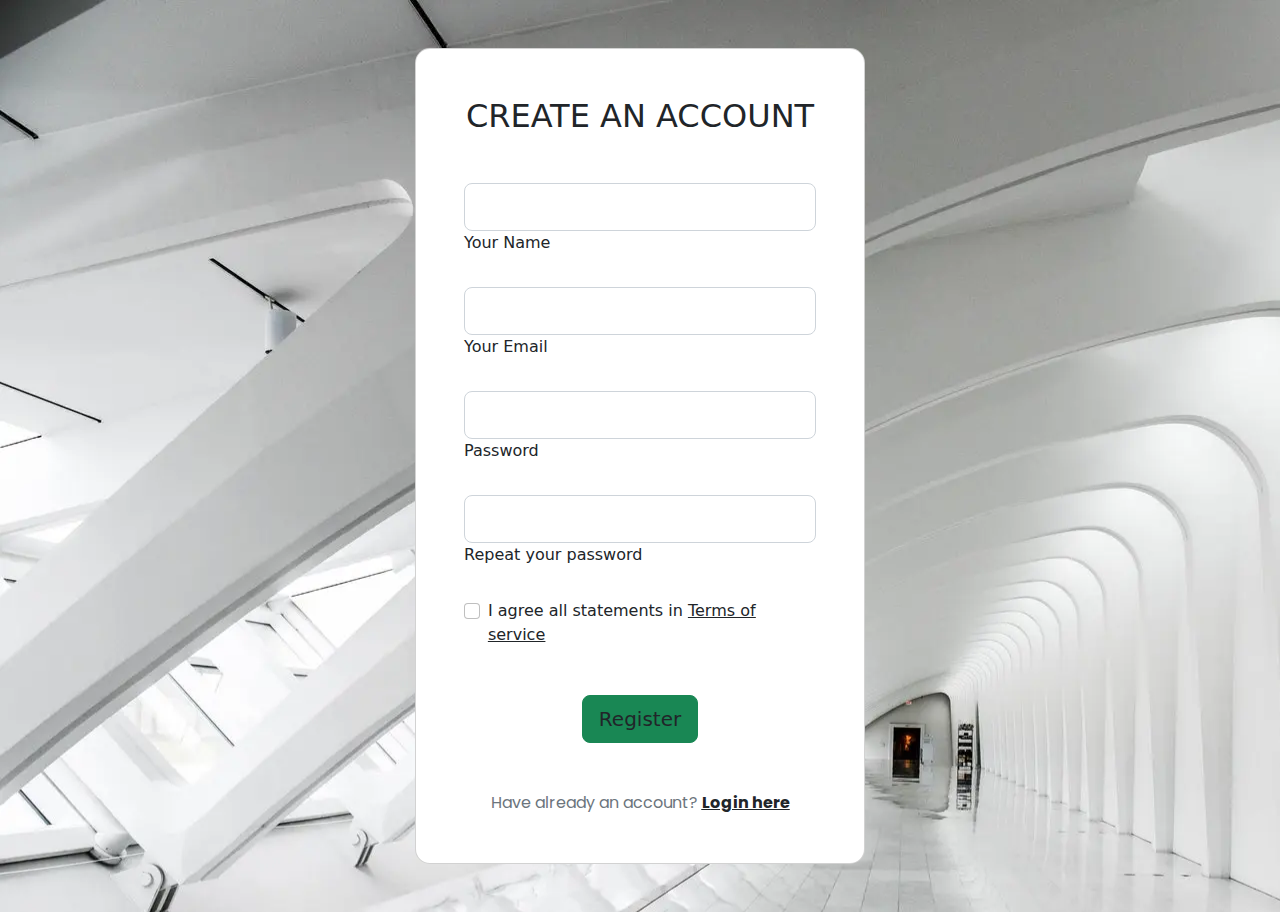
<file: sigup.html>
<!DOCTYPE html>
<html lang="en">

    <head>
        <meta charset="UTF-8" />
        <meta http-equiv="X-UA-Compatible" content="IE=edge" />
        <meta name="viewport" content="width=device-width, initial-scale=1.0" />
        <title>Document</title>

        <!-- External css -->
        <link rel="stylesheet" href="assets/css/index.css">

        <!-- Boostrap css -->
        <link rel="stylesheet" href="assets/bootstrap-5.2.1-dist/css/bootstrap.min.css" />
        <link rel="stylesheet" href="assets/bootstrap-5.2.1-dist/css/bootstrap.css">


        <!-- Google fonts -->
        <link rel="preconnect" href="https://fonts.googleapis.com">
        <link rel="preconnect" href="https://fonts.gstatic.com" crossorigin>
        <link href="https://fonts.googleapis.com/css2?family=Poppins&display=swap" rel="stylesheet">
    </head>

    <body>

        <section class=" bg-image " style="background-image: url('assets/images/banner7.jpg');">
            <div class="mask d-flex align-items-center  h-100 gradient-custom-3">
                <div class="container h-100">
                    <div class="row d-flex justify-content-center align-items-center h-100">
                        <div class="col-12  col-md-9 col-lg-7 col-xl-6">
                            <div class="card m-5" style="border-radius: 15px;">
                                <div class="card-body p-md-5 ">
                                    <h2 class="text-uppercase text-center mb-5">Create an account</h2>

                                    <form>

                                        <div class="form-outline mb-4">
                                            <input type="text" id="form3Example1cg"
                                                class="form-control form-control-lg" />
                                            <label class="form-label" for="form3Example1cg">Your Name</label>
                                        </div>

                                        <div class="form-outline mb-4">
                                            <input type="email" id="form3Example3cg"
                                                class="form-control form-control-lg" />
                                            <label class="form-label" for="form3Example3cg">Your Email</label>
                                        </div>

                                        <div class="form-outline mb-4">
                                            <input type="password" id="form3Example4cg"
                                                class="form-control form-control-lg" />
                                            <label class="form-label" for="form3Example4cg">Password</label>
                                        </div>

                                        <div class="form-outline mb-4">
                                            <input type="password" id="form3Example4cdg"
                                                class="form-control form-control-lg" />
                                            <label class="form-label" for="form3Example4cdg">Repeat your
                                                password</label>
                                        </div>

                                        <div class="form-check d-flex justify-content-center mb-5">
                                            <input class="form-check-input me-2" type="checkbox" value=""
                                                id="form2Example3cg" />
                                            <label class="form-check-label" for="form2Example3g">
                                                I agree all statements in <a href="#!" class="text-body"><u>Terms of
                                                        service</u></a>
                                            </label>
                                        </div>

                                        <div class="d-flex justify-content-center">
                                            <button type="button"
                                                class="btn btn-success btn-block btn-lg text-white text-body">Register</button>
                                        </div>

                                        <p class="text-center text-muted mt-5 mb-0">Have already an account? <a
                                                href="#!" class="fw-bold text-body"><u>Login here</u></a></p>

                                    </form>

                                </div>
                            </div>
                        </div>
                    </div>
                </div>
            </div>
        </section>
        <!-- Boostrap js -->
        <script src="assets/bootstrap-5.2.1-dist/js/bootstrap.bundle.min.js"></script>
        <!-- My js -->
        <script src="assets/js/index.js"></script>
    </body>

</html>
</file>
<file: assets/css/index.css>
.navContiner{
    vertical-align: middle; 
}
.heroBanner{
    height:50%;
}
.carouselHeight{
    height: 450px;
}
.cImages{
    max-width: 100%;
    max-height: 100%;
}
.cardContainer{
    position: relative;
    bottom: 100px;
}
.colorButton{
    border-radius: 10px;
    width: fit-content;
    background-color: #ed6436;
}
.newsLetterButton{
    width:150px;
    border-radius: 50px;
    background-color: #2661CE;
}
.offerCard{
    background-color: #ed6436;
}
.offerCardInside{
  height: 50px;
}
.roundCard{
   border: 1px ghostwhite solid;
    width: 100px;
    height: 100px;
    border-radius: 100px;
}
.roundCard:hover{
     border: 1px black solid;
     
}
.productCard{
    background-color:rgba(238, 233, 233, 0.849);
}
.card-img-top {
    width: 100%;
    height: 15vw;
    object-fit: cover;
}
.navbar-light{
    background-color: #fff;
}
.newLetter{
    background-color: #DBEBF9;
}
.imageContainer{
    width: 100px;
    height: 100px;
    background-color: #fff;
    display: flex;
    align-items: center;
    justify-content: center;
    align-content: center;
}
p{
    font-family: 'Poppins', sans-serif;
}
li a{
    font-family: 'Poppins', sans-serif;
    text-decoration: solid;
}

.aLink{
    text-decoration: none;
}
.nav-item{
    display: block;
}

html { 
  overflow-x: clip; 
}
.zoomArea {
  width: 600px;
  height: 450px;
  overflow: hidden;
  border:1px solid
}

.zoomArea > image {
  width: 100%;
  height: 100%;
}
.carouselHeight{
    height: 300px;
}
.carouselImage{
    object-fit:contain ;
}

/* ------------------------increamenter css--------------------------------- */
/* .handle-counter { overflow: hidden; } */

.handle-counter .counter-minus,  .handle-counter .counter-plus,  .handle-counter input {
  float: left;
  text-align: center;
}

.handle-counter .counter-minus,  .handle-counter .counter-plus { text-align: center; }

.handle-counter input {
  width: 50px;
  border-width: 1px;
  border-left: none;
  border-right: none;
  margin: 0 10px 0 10px;
}

.btn {
  padding: 6px 12px;
  border: 1px solid transparent;
  color: #fff;
}

.btn:disabled, .btn:disabled:hover {
  background-color: darkgrey;
  cursor: not-allowed;
}

.btn-primary { background-color: #009dda; }

.btn-primary:hover, .btn-primary:focus { background-color: #0486b9; }

p,
span,
td {
     font-family: 'Poppins', sans-serif;
}

#cusButton{
   border-radius: 50px;
   background: #F17B1A;

}
#cusButton1{
   border:3px #1C49C2 solid; border-radius: 50px;
}
</file>
<file: assets/jq plugins/jquery-plugin-for-scroll-to-top-bottom-buttons-elevator/examples/css/styles.css>
/*! jQuery Elevator - v1.0.6 - 2015
 * https://inzycle.github.com/jquery-elevator
 * Copyright (c) 2015 inZycle; Licensed MIT */

body { font-family: Arial, Helvetica, sans-serif; color: #444; }

strong { font-weight: bold; }

/* ------------------------------------------------------------------------------------------------------------------ */

.container { max-width: 1000px; margin: 0 auto; padding: 0 10px; }

.stripe { background: #444 url('[data-uri]') left top repeat fixed; }

.clearfix:before, .clearfix:after { display: table; content: " "; }
.clearfix:after { clear: both; }

/* ------------------------------------------------------------------------------------------------------------------ */

#header { color: #ffffff; padding: 20px 0; border-bottom: 1px solid #1a1a1a; }

    #header h1 { font-size: 150%; font-weight: bold; margin-bottom: 10px; }

    #header h2 { font-size: 90%; font-weight: bold; }

#top-element { background: #d0d0d0; padding: 10px 0; border-bottom: 1px solid #c0c0c0; }

    #top-element span { font-weight: bold; text-transform: uppercase; }

#main { padding: 10px 0; background: #efefef; }

    #main p { margin-bottom: 10px; text-align: justify; line-height: 115%; font-size: 95%; }

    #main .section { color: #ffffff; padding: 10px 15px; margin-bottom: 10px; }

        #main .section p { margin: 0; font-weight: bold; font-size: 80%; }

#bottom-element { background: #d0d0d0; padding: 10px 0; border-top: 1px solid #c0c0c0; border-bottom: 1px solid #c0c0c0; }

    #bottom-element span { font-weight: bold; text-transform: uppercase ; }

#aside { padding: 20px 0; background: #e0e0e0; }

    #aside p { float: left; width: 50%; font-size: 95%; line-height: 115%; }

        #aside p span { display: block; padding: 0 10px; }

            #aside p:first-child span { padding-left: 0; }
            #aside p:last-child span { padding-right: 0; }

#footer { color: #ffffff; padding: 20px 0; border-top: 1px solid #1a1a1a; }

    #footer p { font-weight: bold; text-align: left; margin-bottom: 10px; }

        #footer p:last-child { font-weight: normal; font-size: 90%; margin: 0; }

/* -- Custom jQuery Elevator Event Visor ---------------------------------------------------------------------------- */

#events { position: fixed; top: 15px; right: 10px; font-size: 80%; }

    #events span { background: #1a1a1a; color: #ffffff; padding: 5px 10px;
        opacity: 0.7;
        -ms-filter: "progid: DXImageTransform.Microsoft.Alpha(Opacity=70)";
        filter: alpha(opacity=70);
        -moz-opacity: 0.7;
        -khtml-opacity: 0.7;
        -moz-border-radius: 30px;
        -webkit-border-radius: 30px;
        -khtml-border-radius: 30px;
        border-radius: 30px;
        display: block;
        margin-bottom: 5px;
        text-align: center;
    }

/* -- Custom jQuery Controls Editor --------------------------------------------------------------------------------- */

.controls { font-size: 12px; line-height: 12px; padding: 10px 15px; margin-bottom: 10px; border: 1px solid #d0d0d0; background: #e0e0e0; }

    .controls input[type="text"] { float: left; padding: 6px 8px; width: 40px; margin-left: 5px; text-align: right; }

    .controls span { float: left; font-weight: bold; line-height: 25px; padding: 6px 0; text-transform: uppercase; }

    .controls button { float: left; padding: 6px 12px; margin-left: 5px; border: 2px solid #505050; color: #c0c0c0; cursor: pointer;

        -moz-border-radius: 2px;
        -webkit-border-radius: 2px;
        -khtml-border-radius: 2px;
        border-radius: 2px;

        background: #505050;
        background: linear-gradient(top, #505050, #1a1a1a);
        background: -ms-linear-gradient(top, #505050, #1a1a1a);
        filter: progid:DXImageTransform.Microsoft.gradient( startColorstr='#505050', endColorstr='#1a1a1a',GradientType=0 );
        background: -moz-linear-gradient(top, #505050, #1a1a1a);
        background: -o-linear-gradient(top, #505050, #1a1a1a);
        background: -webkit-linear-gradient(top, #505050, #1a1a1a);

    }

        .controls button i { background: #c0c0c0; }

        .controls button:hover { color: #ffffff; }

            .controls button:hover i { background: #ffffff; }

    .shape-square, .shape-rounded, .shape-circle { display: block; width: 16px; height: 16px; margin: 2px 0; }

        .shape-square::after, .shape-rounded::after, .shape-circle::after { content: "\00a0"; }

        .shape-square {

            -moz-border-radius: 0;
            -webkit-border-radius: 0;
            -khtml-border-radius: 0;
            border-radius: 0;

        }

        .shape-rounded {

            -moz-border-radius: 2px;
            -webkit-border-radius: 2px;
            -khtml-border-radius: 2px;
            border-radius: 2px;

        }

        .shape-circle {

            -moz-border-radius: 8px;
            -webkit-border-radius: 8px;
            -khtml-border-radius: 8px;
            border-radius: 8px;

        }

/* -- Custom Checkboxes --------------------------------------------------------------------------------------------- */

    .controls-checkbox {

        float: left;
        position: relative;
        width: 37px;
        height: 37px;
        margin-left: 5px;
        background: #a0a0a0;

        -moz-border-radius: 2px;
        -webkit-border-radius: 2px;
        -khtml-border-radius: 2px;
        border-radius: 2px;

    }

        .controls-checkbox label {

            position: absolute;
            left: 1px;
            top: 1px;
            width: 35px;
            height: 35px;
            cursor: pointer;

            background: #505050;
            background: linear-gradient(top, #505050, #1a1a1a);
            background: -ms-linear-gradient(top, #505050, #1a1a1a);
            filter: progid:DXImageTransform.Microsoft.gradient( startColorstr='#505050', endColorstr='#1a1a1a',GradientType=0 );
            background: -moz-linear-gradient(top, #505050, #1a1a1a);
            background: -o-linear-gradient(top, #505050, #1a1a1a);
            background: -webkit-linear-gradient(top, #505050, #1a1a1a);
        }

        .controls-checkbox input[type=checkbox] { visibility: hidden; }

    .controls-checkbox label:after {

        position: absolute;
        top: 10px;
        left: 11px;

        width: 9px;
        height: 5px;
        border: 3px solid #fcfff4;
        border-top: none;
        border-right: none;

        background: transparent;

        content: '';

        opacity: 0.2;
        -ms-filter: "progid: DXImageTransform.Microsoft.Alpha(Opacity=20)";
        filter: alpha(opacity=20);
        -moz-opacity: 0.2;
        -khtml-opacity: 0.2;

        transform: rotate(-45deg);
        -ms-transform: rotate(-45deg);
        -moz-transform: rotate(-45deg);
        -o-transform: rotate(-45deg);
        -webkit-transform: rotate(-45deg);

    }

    .controls-checkbox input[type=checkbox]:checked + label:after {
        opacity: 1;
        -ms-filter: "progid: DXImageTransform.Microsoft.Alpha(Opacity=100)";
        filter: alpha(opacity=100);
        -moz-opacity: 1;
        -khtml-opacity: 1;
    }

/* -- Custom jQuery Elevator Buttons Panel -----------------------------------------------------------------------------

.jq-top { background: #12a30e; color: #ffffff; }

.jq-item { background: #ffffff; color: #444444; }

.jq-bottom { background: #12a30e; color: #ffffff; }

-- */
</file>
